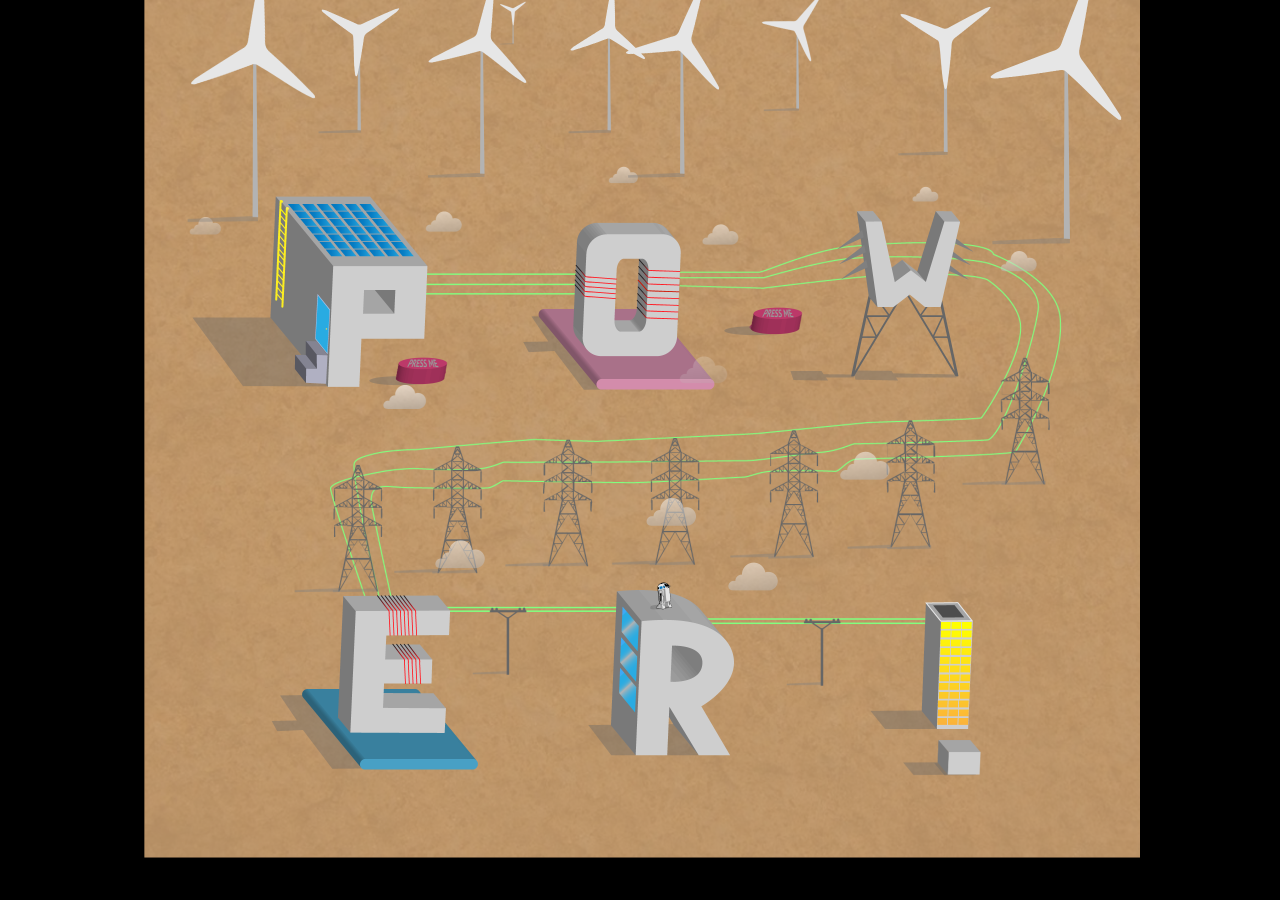
<file: index.html>
<!doctype html>
<html>

<head>
	<meta charset="utf-8" />
	<title>Assignment 2</title>
	<link href="_css/style.css" rel="stylesheet" type="text/css" />

	<script>
		var zon = true; // false for no comments from danzen.js
	</script>
	<!-- <script src="_js/zim_1.4.4.js"></script> -->

	<script src="_js/createjs-2015.05.21.min.js"></script>
	<script src="_js/zim_1.4.4_min.js"></script>
	<!-- <script src="_js/script.js"></script> -->


<script src="_js/script.js"></script>

</head>

<body>

<!-- <canvas id="myCanvas" width="2000" height="2000">alternate content</canvas> -->
</body>

</html>
</file>
<file: _css/style.css>
/*#myCanvas{
  width:40px;
  align-items: center;
  text-align: center;
    background:green;
}

body{
  background:black;
  margin: 0 auto;
  width:100%;
}*/
body {margin:0px; padding:0px; background-color:#000;}
	#myCanvas {position:absolute; background-color:black;}
</file>
